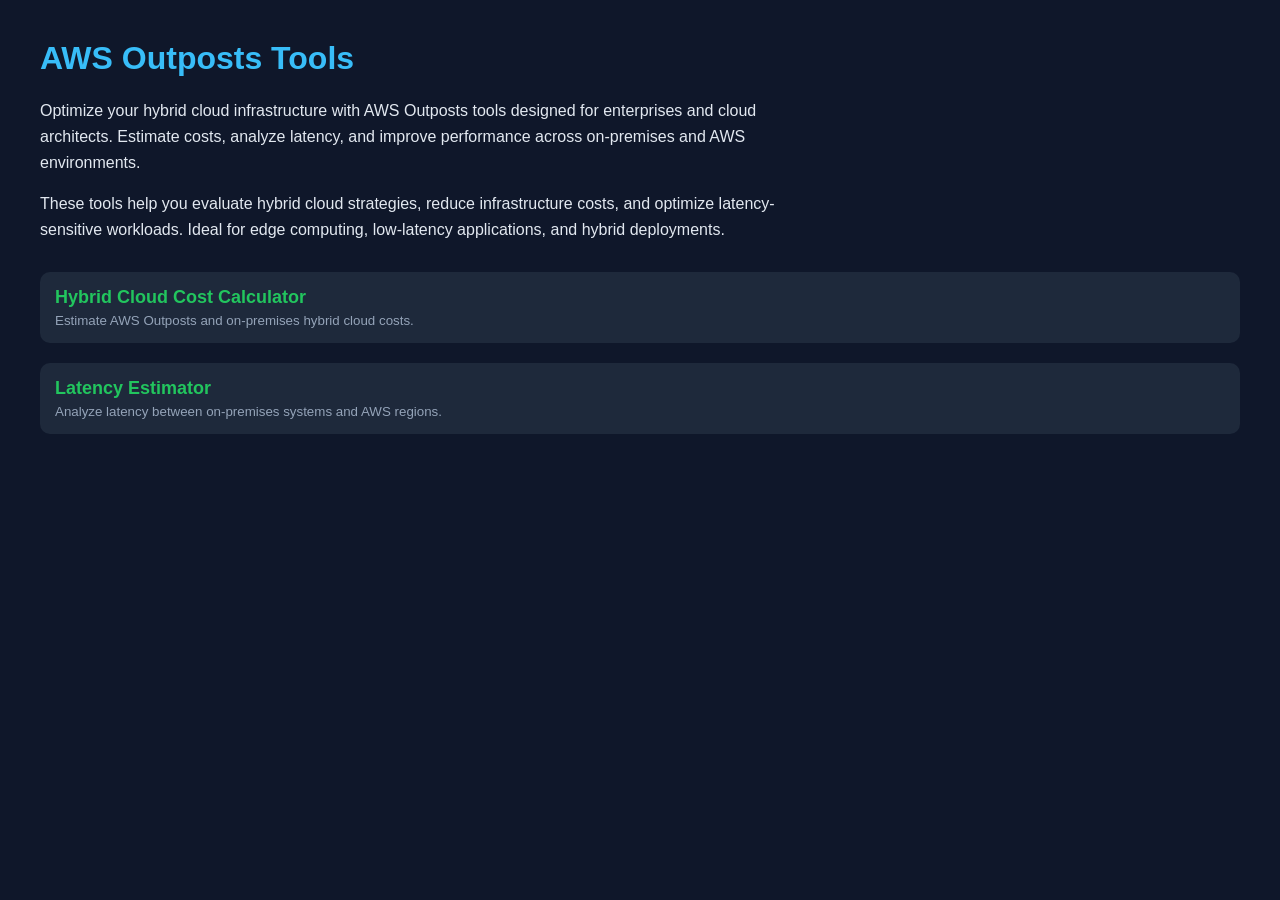
<file: index.html>
<!DOCTYPE html>
<html lang="en">
<head>
    <meta charset="UTF-8">
    <meta name="viewport" content="width=device-width, initial-scale=1.0">

    <!-- 🔐 Google Site Verification -->
    <meta name="google-site-verification" content="PkLa_ViOo6FAHpvh8SacceMb95o9tePRdrqLNBz9X1M" />

    <!-- SEO Potenciado -->
    <title>AWS Outposts Tools – Hybrid Cloud Cost & Latency Estimators</title>

    <meta name="description" content="Estimate AWS Outposts hybrid cloud costs and analyze latency performance. Optimize on-premises and AWS integration with advanced tools.">

    <meta name="keywords" content="
    aws outposts cost calculator,
    hybrid cloud cost calculator aws,
    aws outposts pricing estimator,
    on premises aws cost calculator,
    hybrid cloud latency estimator,
    aws outposts latency tool,
    aws edge infrastructure cost,
    hybrid cloud performance estimator,
    aws on prem cost comparison,
    aws outposts vs cloud cost,
    hybrid infrastructure cost calculator
    ">

    <meta name="author" content="AI Tools Suite">

    <!-- Open Graph -->
    <meta property="og:title" content="AWS Outposts Tools – Hybrid Cloud Cost & Latency Optimization">
    <meta property="og:description" content="Estimate hybrid cloud costs and latency with AWS Outposts tools.">
    <meta property="og:type" content="website">

    <!-- Estilos -->
    <style>
        body {
            font-family: Arial, sans-serif;
            margin: 40px;
            background: #0f172a;
            color: #e2e8f0;
        }
        h1 {
            color: #38bdf8;
        }
        p {
            max-width: 750px;
            line-height: 1.6;
        }
        .tools {
            margin-top: 30px;
        }
        .tool {
            margin-bottom: 20px;
            padding: 15px;
            background: #1e293b;
            border-radius: 10px;
            transition: 0.2s;
        }
        .tool:hover {
            background: #334155;
        }
        a {
            text-decoration: none;
            color: #22c55e;
            font-weight: bold;
            font-size: 18px;
        }
        small {
            display: block;
            margin-top: 5px;
            color: #94a3b8;
        }
    </style>
</head>
<body>

    <h1>AWS Outposts Tools</h1>

    <p>
        Optimize your hybrid cloud infrastructure with AWS Outposts tools designed for enterprises
        and cloud architects. Estimate costs, analyze latency, and improve performance across
        on-premises and AWS environments.
    </p>

    <p>
        These tools help you evaluate hybrid cloud strategies, reduce infrastructure costs, and
        optimize latency-sensitive workloads. Ideal for edge computing, low-latency applications,
        and hybrid deployments.
    </p>

    <div class="tools">

        <div class="tool">
            <a href="hybrid_cloud_cost_calculator/">Hybrid Cloud Cost Calculator</a>
            <small>Estimate AWS Outposts and on-premises hybrid cloud costs.</small>
        </div>

        <div class="tool">
            <a href="latency_estimator/">Latency Estimator</a>
            <small>Analyze latency between on-premises systems and AWS regions.</small>
        </div>

    </div>

</body>
</html>
</file>
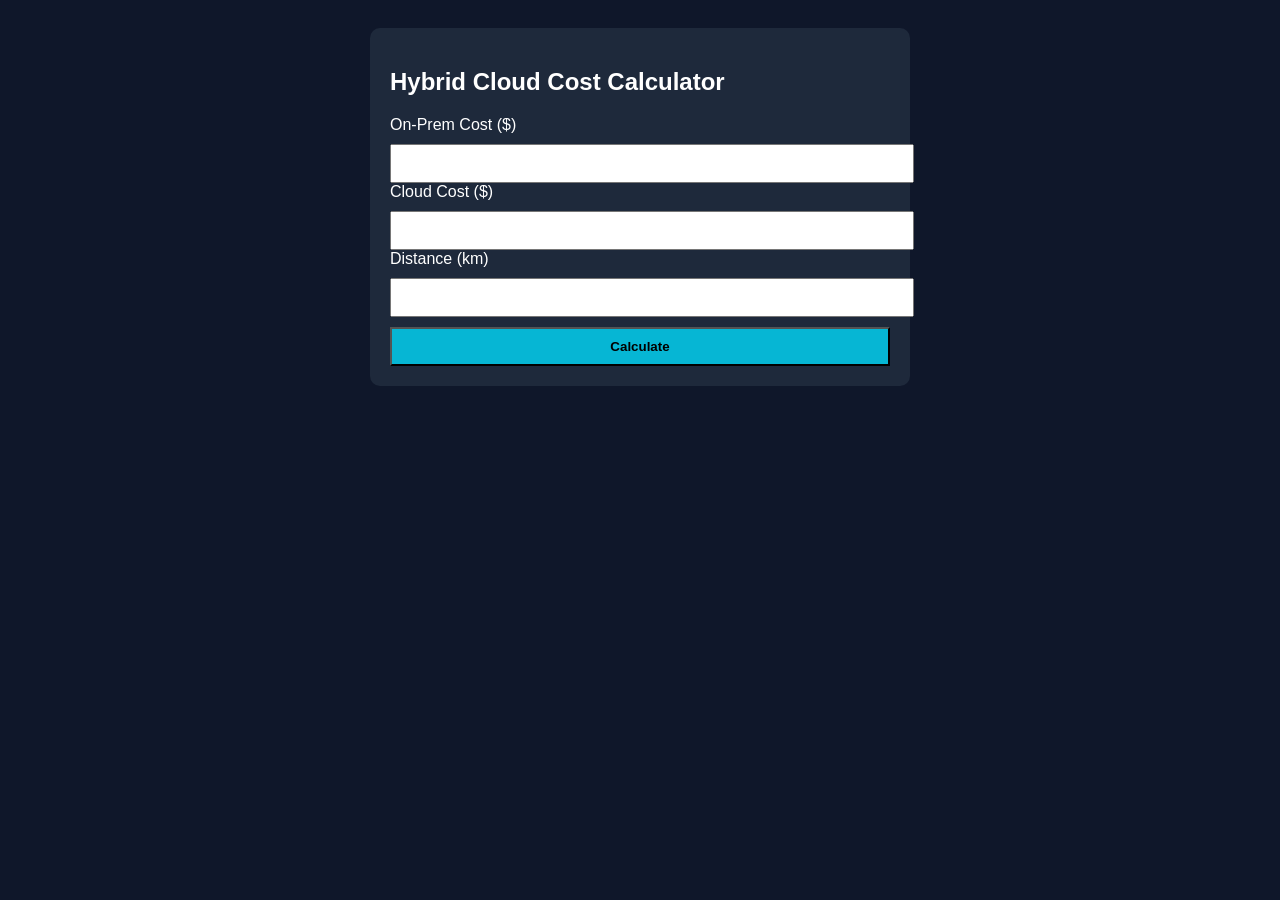
<file: hybrid_cloud_cost_calculator/index.html>
<!DOCTYPE html>
<html>
<head>
<meta charset="UTF-8">
<title>hybrid_cloud_cost_calculator</title>
<link rel="stylesheet" href="styles.css">
</head>
<body>
<div class="container">
<h2>Hybrid Cloud Cost Calculator</h2>

<label>On-Prem Cost ($)</label>
<input id="a" type="number">

<label>Cloud Cost ($)</label>
<input id="b" type="number">

<label>Distance (km)</label>
<input id="c" type="number">

<button onclick="calc()">Calculate</button>

<div id="result"></div>
</div>

<script src="script.js"></script>
</body>
</html>
</file>
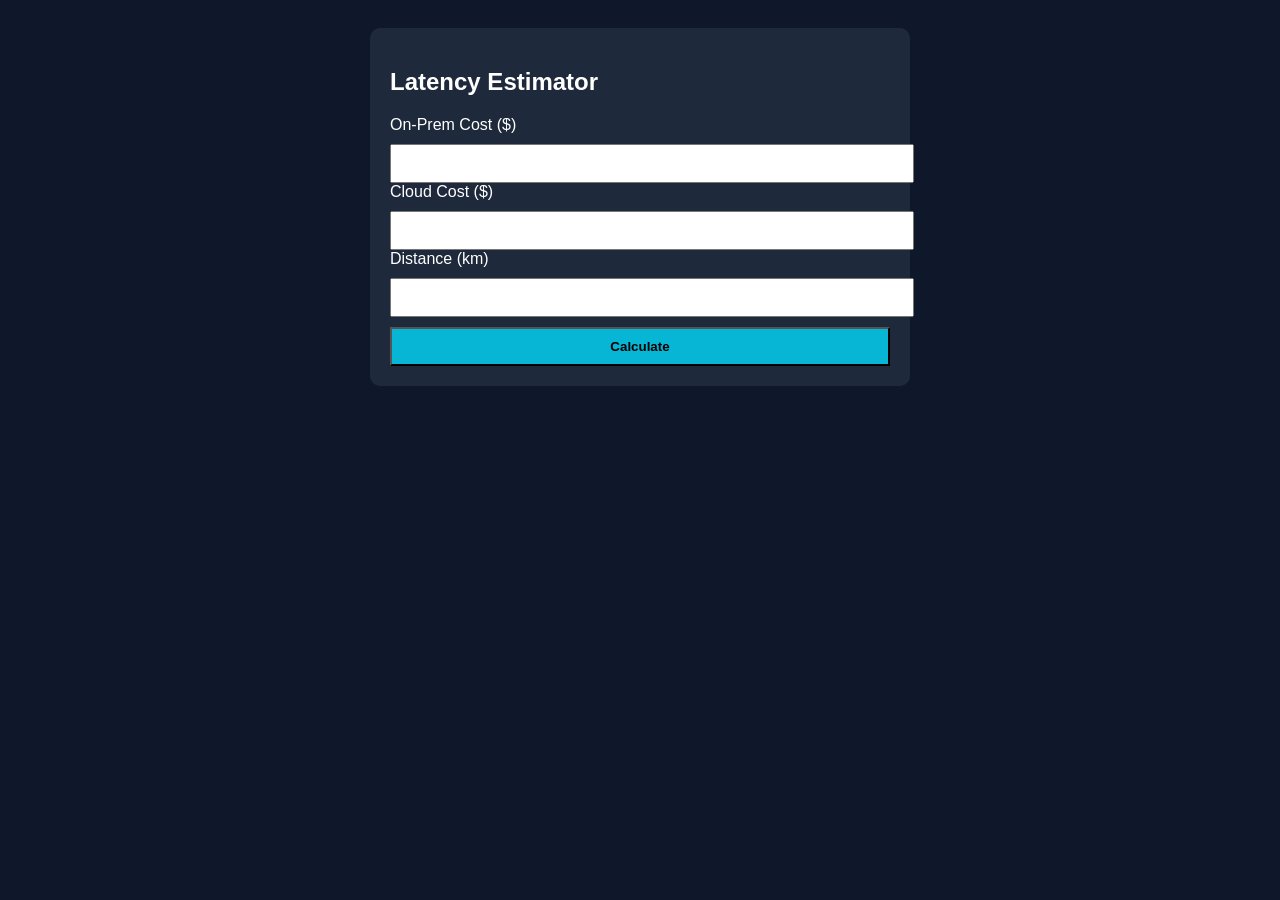
<file: latency_estimator/index.html>
<!DOCTYPE html>
<html>
<head>
<meta charset="UTF-8">
<title>latency_estimator</title>
<link rel="stylesheet" href="styles.css">
</head>
<body>
<div class="container">
<h2>Latency Estimator</h2>

<label>On-Prem Cost ($)</label>
<input id="a" type="number">

<label>Cloud Cost ($)</label>
<input id="b" type="number">

<label>Distance (km)</label>
<input id="c" type="number">

<button onclick="calc()">Calculate</button>

<div id="result"></div>
</div>

<script src="script.js"></script>
</body>
</html>
</file>
<file: hybrid_cloud_cost_calculator/styles.css>
body{font-family:Arial;background:#0f172a;color:#fff;padding:20px;}
.container{max-width:500px;margin:auto;background:#1e293b;padding:20px;border-radius:10px;}
input,button{width:100%;margin-top:10px;padding:10px;}
button{background:#06b6d4;color:#000;font-weight:bold;}
</file>
<file: latency_estimator/styles.css>
body{font-family:Arial;background:#0f172a;color:#fff;padding:20px;}
.container{max-width:500px;margin:auto;background:#1e293b;padding:20px;border-radius:10px;}
input,button{width:100%;margin-top:10px;padding:10px;}
button{background:#06b6d4;color:#000;font-weight:bold;}
</file>
